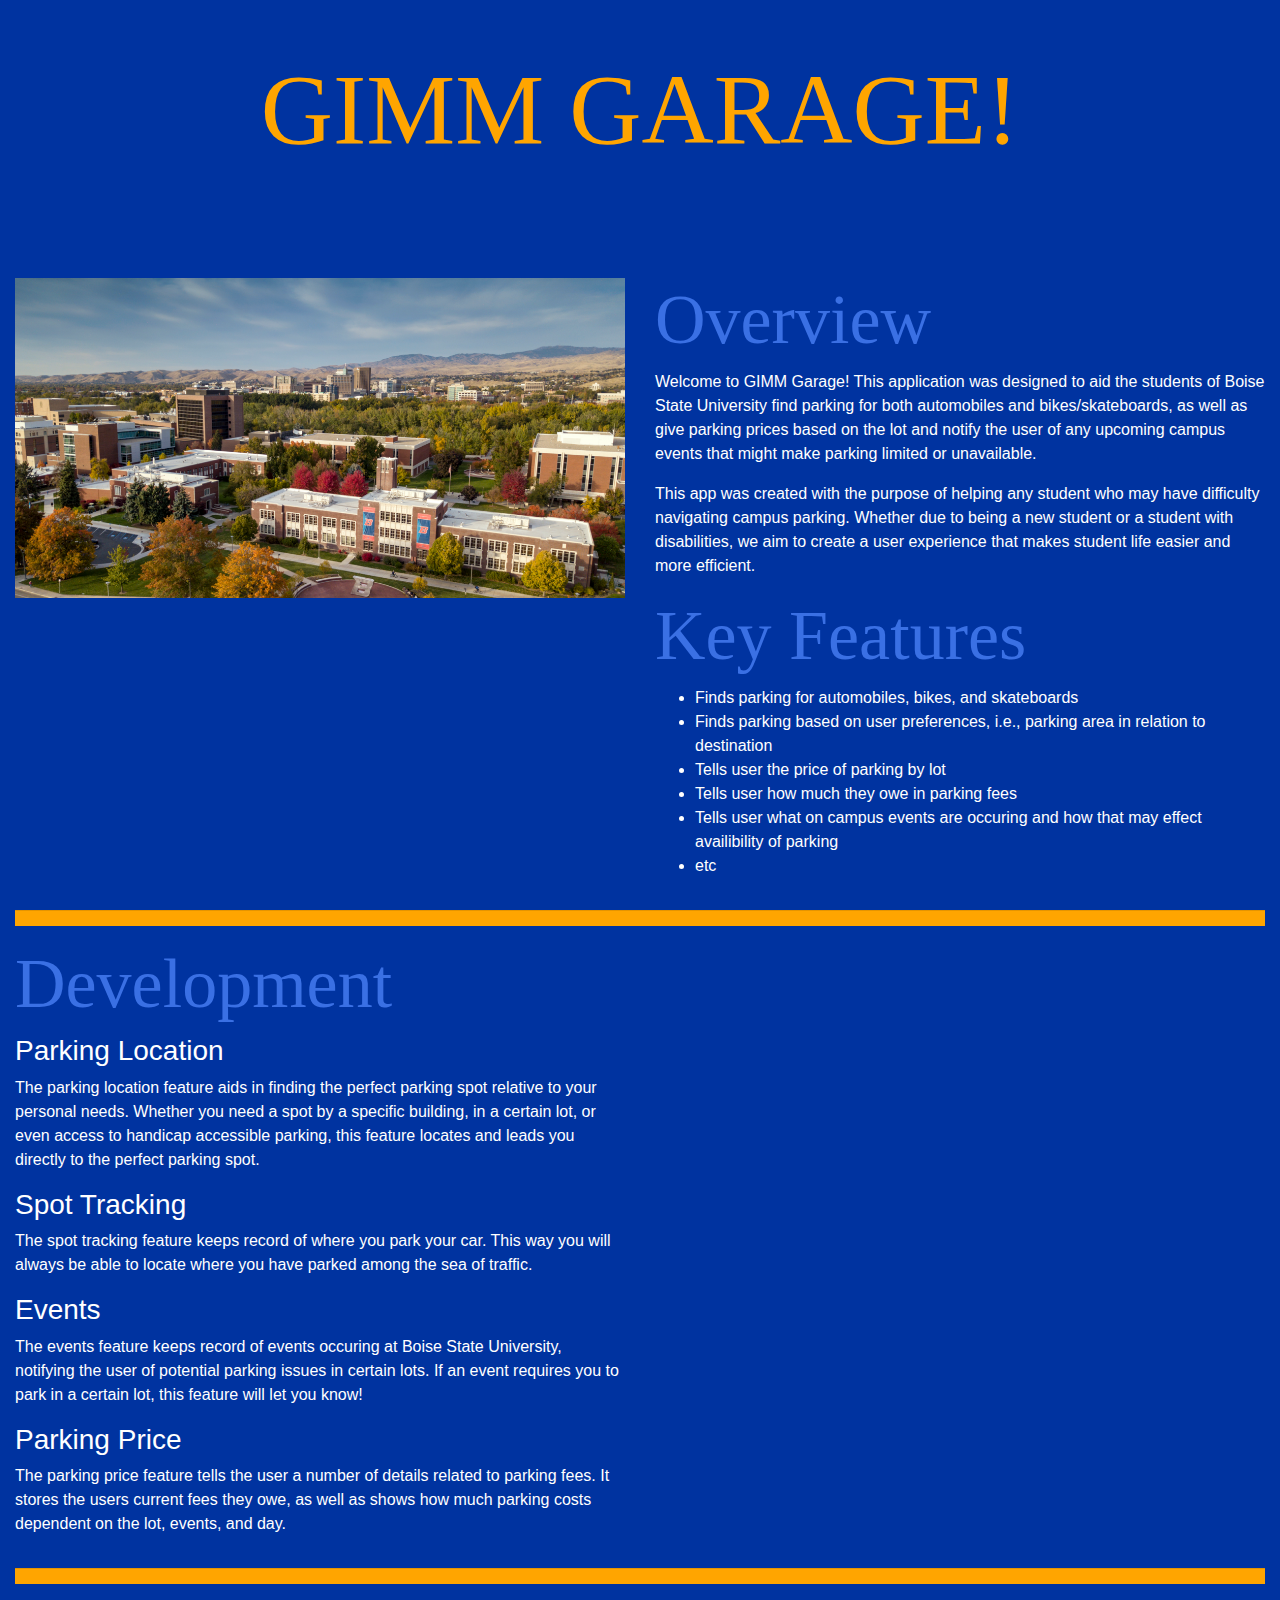
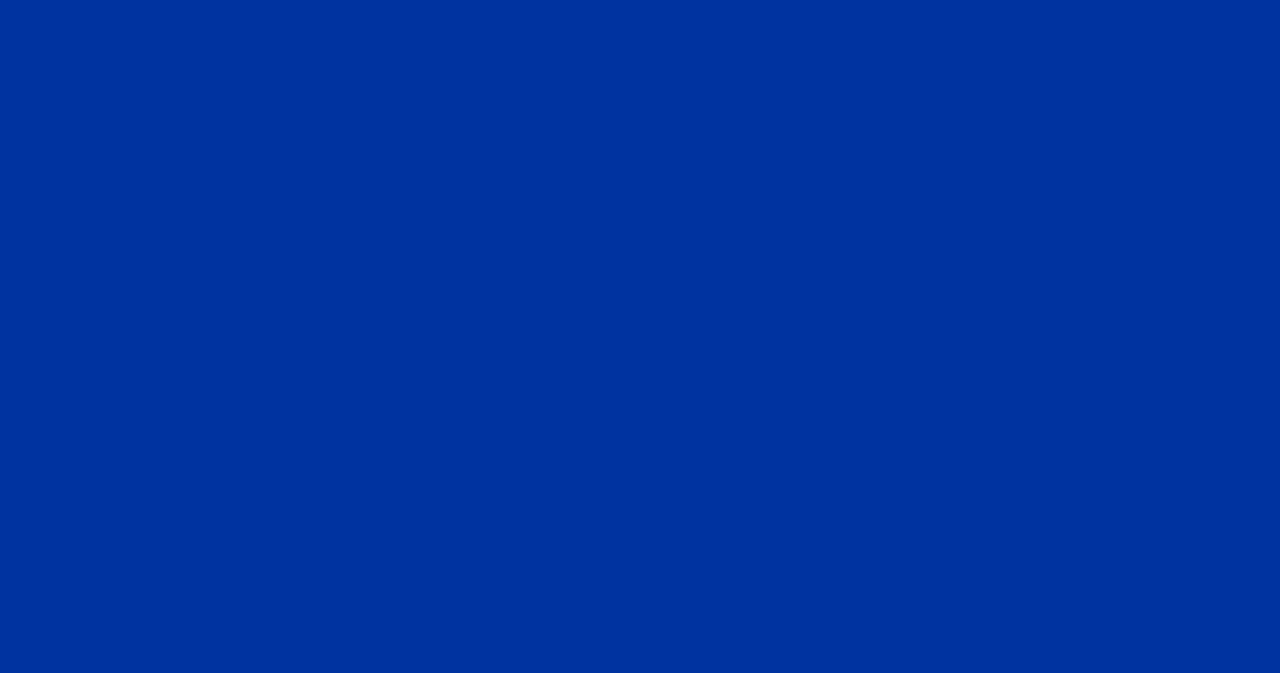
<file: WebPage/index.html>
<!DOCTYPE html>

<html lang="en">
<!--fjdlashj-->

<head>
    <title>GIMM Garage</title>
    <meta name="viewport" content="width=device-width, initial-scale=1">
  <link rel="stylesheet" href="https://cdn.jsdelivr.net/npm/bootstrap@4.3.1/dist/css/bootstrap.min.css"
        integrity="sha384-ggOyR0iXCbMQv3Xipma34MD+dH/1fQ784/j6cY/iJTQUOhcWr7x9JvoRxT2MZw1T" crossorigin="anonymous">
   
    <link rel="stylesheet" href="style.css">
</head>

<body onload="loadData()">
  
    <div class="container-fluid">
        <div class="row">
            <div class="col-12">
                <h1>GIMM GARAGE!</h1>
            </div>
        </div>
        <div class="row">
            <div class="col-6">
                <img src="Images/boisestate.png" class="img-fluid">
            </div>
            <div class="col-6">
                <h2>Overview</h2>
                <p>Welcome to GIMM Garage! This application was designed to aid the students of Boise State University
                    find
                    parking for both automobiles and bikes/skateboards, as well as give parking prices based on the lot
                    and
                    notify the user of any upcoming campus events that might make parking limited or unavailable.</p>
                <p>This app was created with the purpose of helping any student who may have difficulty navigating
                    campus
                    parking. Whether due to being a new student or a student with disabilities, we aim to create a user
                    experience that makes student life easier and more efficient. </p>
                <h2>Key Features</h2>
                <ul>
                    <li>Finds parking for automobiles, bikes, and skateboards</li>
                    <li>Finds parking based on user preferences, i.e., parking area in relation to destination</li>
                    <li>Tells user the price of parking by lot</li>
                    <li>Tells user how much they owe in parking fees</li>
                    <li>Tells user what on campus events are occuring and how that may effect availibility of parking
                    </li>
                    <li>etc</li>
                </ul>
            </div>
        </div>
        <hr>
        <div class="row">
            <div class="col-6">
                <h2>Development</h2>
                <h3>Parking Location</h3>
                <p>The parking location feature aids in finding the perfect parking spot relative to your
                    personal needs. Whether you need a spot by a specific building, in a certain lot, or even
                    access to handicap accessible parking, this feature locates and leads you directly to
                    the perfect parking spot.
                </p>
                <h3>Spot Tracking</h3>
                <p>The spot tracking feature keeps record of where you park your car. This way
                    you will always be able to locate where you have parked among the sea
                    of traffic.
                </p>
                <h3>Events</h3>
                <p>The events feature keeps record of events occuring at Boise State University, notifying the user
                    of potential parking issues in certain lots. If an event requires you to park in a certain lot,
                    this feature will let you know!
                </p>
                <h3>Parking Price</h3>
                <p>The parking price feature tells the user a number of details related to parking fees. It stores
                    the users current fees they owe, as well as shows how much parking costs dependent on the lot,
                    events, and day.
                </p>
            </div>
        </div>
        <hr>
        <div class="row space">
            <div class="col-12 embed-responsive embed-responsive-21by9">
                <br>
                <iframe class="embed-responsive-item" src="https://www.youtube.com/embed/C03rITW6exQ" 
                    title="YouTube video player" frameborder="0"
                    allow="accelerometer; autoplay; clipboard-write; encrypted-media; gyroscope; picture-in-picture"
                    allowfullscreen></iframe>
            </div>
        </div>
        
    </div>

<div id="parkingdata" >
     
</div>
<script>
    function loadData() {
        console.log("yes");
        const isEmpty = (obj) => Object.keys(obj).length === 0;
        const getParameters = {};
  
  
        //Settings for FETCH API request
        let fetchSettings = {
          method: 'GET',
        };
  
        //Send FETCH API request
        fetch("https://www.harrisongroom.net/ParkingData/" + (!isEmpty(getParameters) ? '?' + new URLSearchParams(getParameters) : ''), fetchSettings)
          .then((response) => {
            return new Promise((resolve) => response.json()
              .then((json) => resolve({
                status: response.status,
                json,
              })
              ));
          })
          //Logic to display errors on form 
          .then(({ status, json }) => {
            if (status === 200) {
              let displayTable = '<table>' +
                '<thead>' +
               '<tr>' +
               '<th>id</th>' +
                '<th>Intent</th>' +
                '</tr>' +
                '</thead>' +
                '<tbody>';
              if (typeof json.data !== 'undefined') {
                for (row of json.data) {
                 displayTable += '<tr>' +
                   '<td>' + row.id + '</td>' +
                   '<td>' + row.intentName + '</td>' +
                   '</tr>';
                }
              }
              displayTable += '</tbody></table>';
            console.log("good");
              document.getElementById('parkingdata').innerHTML = displayTable;
            }
          })
          .catch(error => {
            console.error('Error:', error);
          });
        return;
      }              
</script>
</body>

</html>
</file>
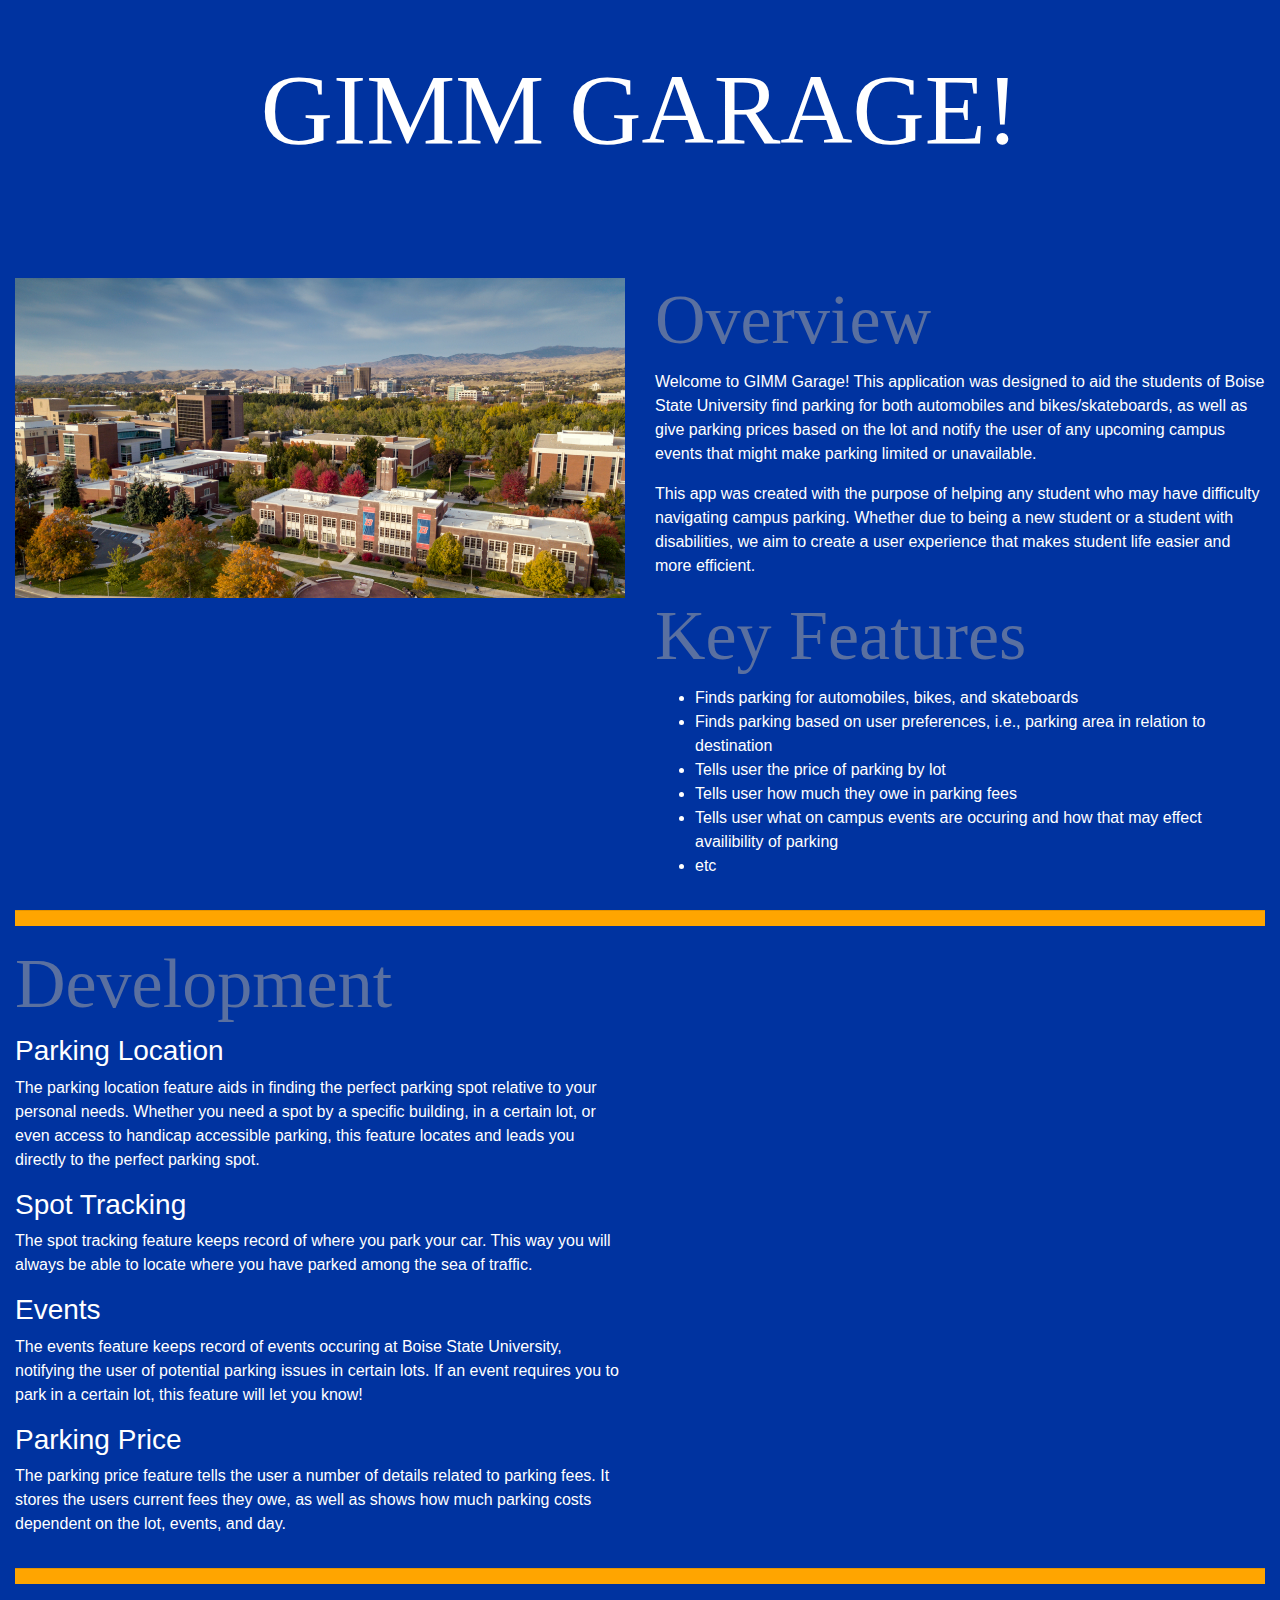
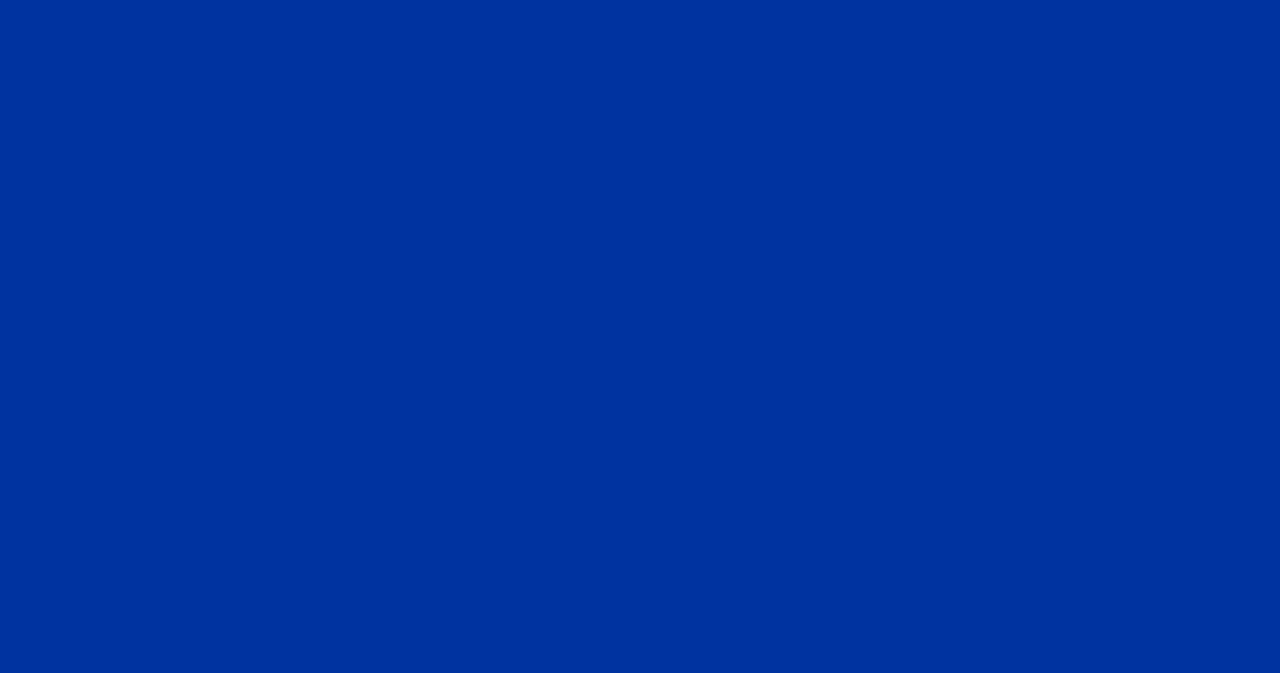
<file: lambda/WebPage/index.html>
<!DOCTYPE html>

<html lang="en">
    <script src="/lambda/index.js"> </script>
<!--fjdlashj-->

<head>
    <title>GIMM Garage</title>
    <meta name="viewport" content="width=device-width, initial-scale=1">
    <link rel="stylesheet" href="https://cdn.jsdelivr.net/npm/bootstrap@4.3.1/dist/css/bootstrap.min.css"
        integrity="sha384-ggOyR0iXCbMQv3Xipma34MD+dH/1fQ784/j6cY/iJTQUOhcWr7x9JvoRxT2MZw1T" crossorigin="anonymous">
    <link rel="stylesheet" href="style.css">
</head>

<body>
    <div class="container-fluid">
        <div class="row">
            <div class="col-12">
                <h1>GIMM GARAGE!</h1>
            </div>
        </div>
        <div class="row">
            <div class="col-6">
                <img src="Images/boisestate.png" class="img-fluid">
            </div>
            <div class="col-6">
                <h2>Overview</h2>
                <p>Welcome to GIMM Garage! This application was designed to aid the students of Boise State University
                    find
                    parking for both automobiles and bikes/skateboards, as well as give parking prices based on the lot
                    and
                    notify the user of any upcoming campus events that might make parking limited or unavailable.</p>
                <p>This app was created with the purpose of helping any student who may have difficulty navigating
                    campus
                    parking. Whether due to being a new student or a student with disabilities, we aim to create a user
                    experience that makes student life easier and more efficient. </p>
                <h2>Key Features</h2>
                <ul>
                    <li>Finds parking for automobiles, bikes, and skateboards</li>
                    <li>Finds parking based on user preferences, i.e., parking area in relation to destination</li>
                    <li>Tells user the price of parking by lot</li>
                    <li>Tells user how much they owe in parking fees</li>
                    <li>Tells user what on campus events are occuring and how that may effect availibility of parking
                    </li>
                    <li>etc</li>
                </ul>
            </div>
        </div>
        <hr>
        <div class="row">
            <div class="col-6">
                <h2>Development</h2>
                <h3>Parking Location</h3>
                <p>The parking location feature aids in finding the perfect parking spot relative to your
                    personal needs. Whether you need a spot by a specific building, in a certain lot, or even
                    access to handicap accessible parking, this feature locates and leads you directly to
                    the perfect parking spot.
                </p>
                <h3>Spot Tracking</h3>
                <p>The spot tracking feature keeps record of where you park your car. This way
                    you will always be able to locate where you have parked among the sea
                    of traffic.
                </p>
                <h3>Events</h3>
                <p>The events feature keeps record of events occuring at Boise State University, notifying the user
                    of potential parking issues in certain lots. If an event requires you to park in a certain lot,
                    this feature will let you know!
                </p>
                <h3>Parking Price</h3>
                <p>The parking price feature tells the user a number of details related to parking fees. It stores
                    the users current fees they owe, as well as shows how much parking costs dependent on the lot,
                    events, and day.
                </p>
            </div>
        </div>
        <hr>
        <div class="row space">
            <div class="col-12 embed-responsive embed-responsive-21by9">
                <br>
                <iframe class="embed-responsive-item" src="https://www.youtube.com/embed/VDVqJpRfpa8"
                    title="YouTube video player" frameborder="0"
                    allow="accelerometer; autoplay; clipboard-write; encrypted-media; gyroscope; picture-in-picture"
                    allowfullscreen></iframe>
            </div>
        </div>
    </div>










    <!-- <div class="row">
            <div class="col-6 p-0">
                <div class="container-text-overlay">
                    <img src="Images/campus.jpg" class="img-fluid">
                    <div class="img-text-center">
                    </div>
                </div>
            </div>
            <div class="col-6 blue-background center shift-text">
                <h1>GIMM GARAGE</h1>
                <p>Welcome to GIMM Garage! This application was designed to aid the students of Boise State University
                    find
                    parking for both automobiles and bikes/skateboards, as well as give parking prices based on the lot
                    and
                    notify the user of any upcoming campus events that might make parking limited or unavailable.</p>
                <p>This app was created with the purpose of helping any student who may have difficulty navigating
                    campus
                    parking. Whether due to being a new student or a student with disabilities, we aim to create a user
                    experience that makes student life easier and more efficient. </p>
            </div>
        </div>
    </div>

    <div class="container-fluid">
        <div class="row">
            <div class="col-6 p-0">
                <h1 class="center shift-text">Application Features</h1>
                <ul>
                    <li>Finds parking for automobiles, bikes, and skateboards.</li>
                    <li>Finds parking based on user preferences, i.e., parking area in relation to destination.</li>
                    <li>Tells user the price of parking by lot.</li>
                    <li>Tells user how much they owe in parking fees.</li>
                    <li>Tells user what on campus events are occuring and how that may effect availibility of parking.
                    </li>
                    <li>etc.</li>
                </ul>
            </div>
            <div class="col-6 p-0 center">
                <a href="https://developer.amazon.com/alexa/console/ask"><img src="Images/alexa.png"></a>
                 Replace link with link to application? App must be published in order to do so, so maybe not
                    <p>https://alexa-skills.amazon.<domain>/apis/custom/skills/amzn1.ask.skill.ef1a5249-96bc-493a-b06f-e6586aab1919/launch</p> -->
    <!-- </div>
        </div>
    </div>
    <br> -->

    <!--VIDEO WILL BE REPLACED WITH COMMERCIAL VIDEO-->
    <!-- <div class="container-fluid">
        <div class="row">
            <div class="col-12 embed-responsive embed-responsive-21by9">
                <br>
                <iframe class="embed-responsive-item" src="https://www.youtube.com/embed/VDVqJpRfpa8"
                    title="YouTube video player" frameborder="0"
                    allow="accelerometer; autoplay; clipboard-write; encrypted-media; gyroscope; picture-in-picture"
                    allowfullscreen></iframe>
            </div>
        </div>
    </div> -->
</body>

</html>
</file>
<file: WebPage/style.css>
@import url('https://fonts.googleapis.com/css2?family=Oswald:wght@200;300;700&family=Roboto+Mono:wght@300;500;700&display=swap');

body{
    background-color: rgb(0, 51, 160);
    font-family: 'Roboto', sans-serif;
    color: white;
}

.white-background {
    background-color: white;
    color: white;
}

.center {
    text-align: center;
}

.space {
    padding-top: 100px;
}

hr {
    background-color: orange;
    height: 15px;
    width: 100%;
}

h1{
    font-size: 100px;
    font-family: 'Roboto';
    text-align: center;
    padding-top: 50px;
    padding-bottom: 100px;
    color: orange;
}

h2{
    font-size: 70px;
    font-family: 'Roboto';
    color: rgb(58, 112, 228)
}
table {
    margin: 5px;
    width: 30%;
    border-radius: 5px;
    background-color: blue;
    box-shadow: 3px 3px 3px lightgray;
    margin-bottom: 25px;
}

th {
    padding: 5px;
    color: black;
    background-color: steelblue;
    font-size: x-large;
    font-weight: bold;
}

td {
    padding: 5px;
    background-color: black;
    font-size: large;
}
</file>
<file: lambda/WebPage/style.css>
@import url('https://fonts.googleapis.com/css2?family=Oswald:wght@200;300;700&family=Roboto+Mono:wght@300;500;700&display=swap');

body{
    background-color: rgb(0, 51, 160);
    font-family: 'Roboto', sans-serif;
    color: white;
}

.white-background {
    background-color: white;
    color: black;
}

.center {
    text-align: center;
}

.space {
    padding-top: 100px;
}

hr {
    background-color: orange;
    height: 15px;
    width: 100%;
}

h1{
    font-size: 100px;
    font-family: 'Roboto';
    text-align: center;
    padding-top: 50px;
    padding-bottom: 100px;
    color: white;
}

h2{
    font-size: 70px;
    font-family: 'Roboto';
    color: rgb(90, 112, 160)
}
</file>
